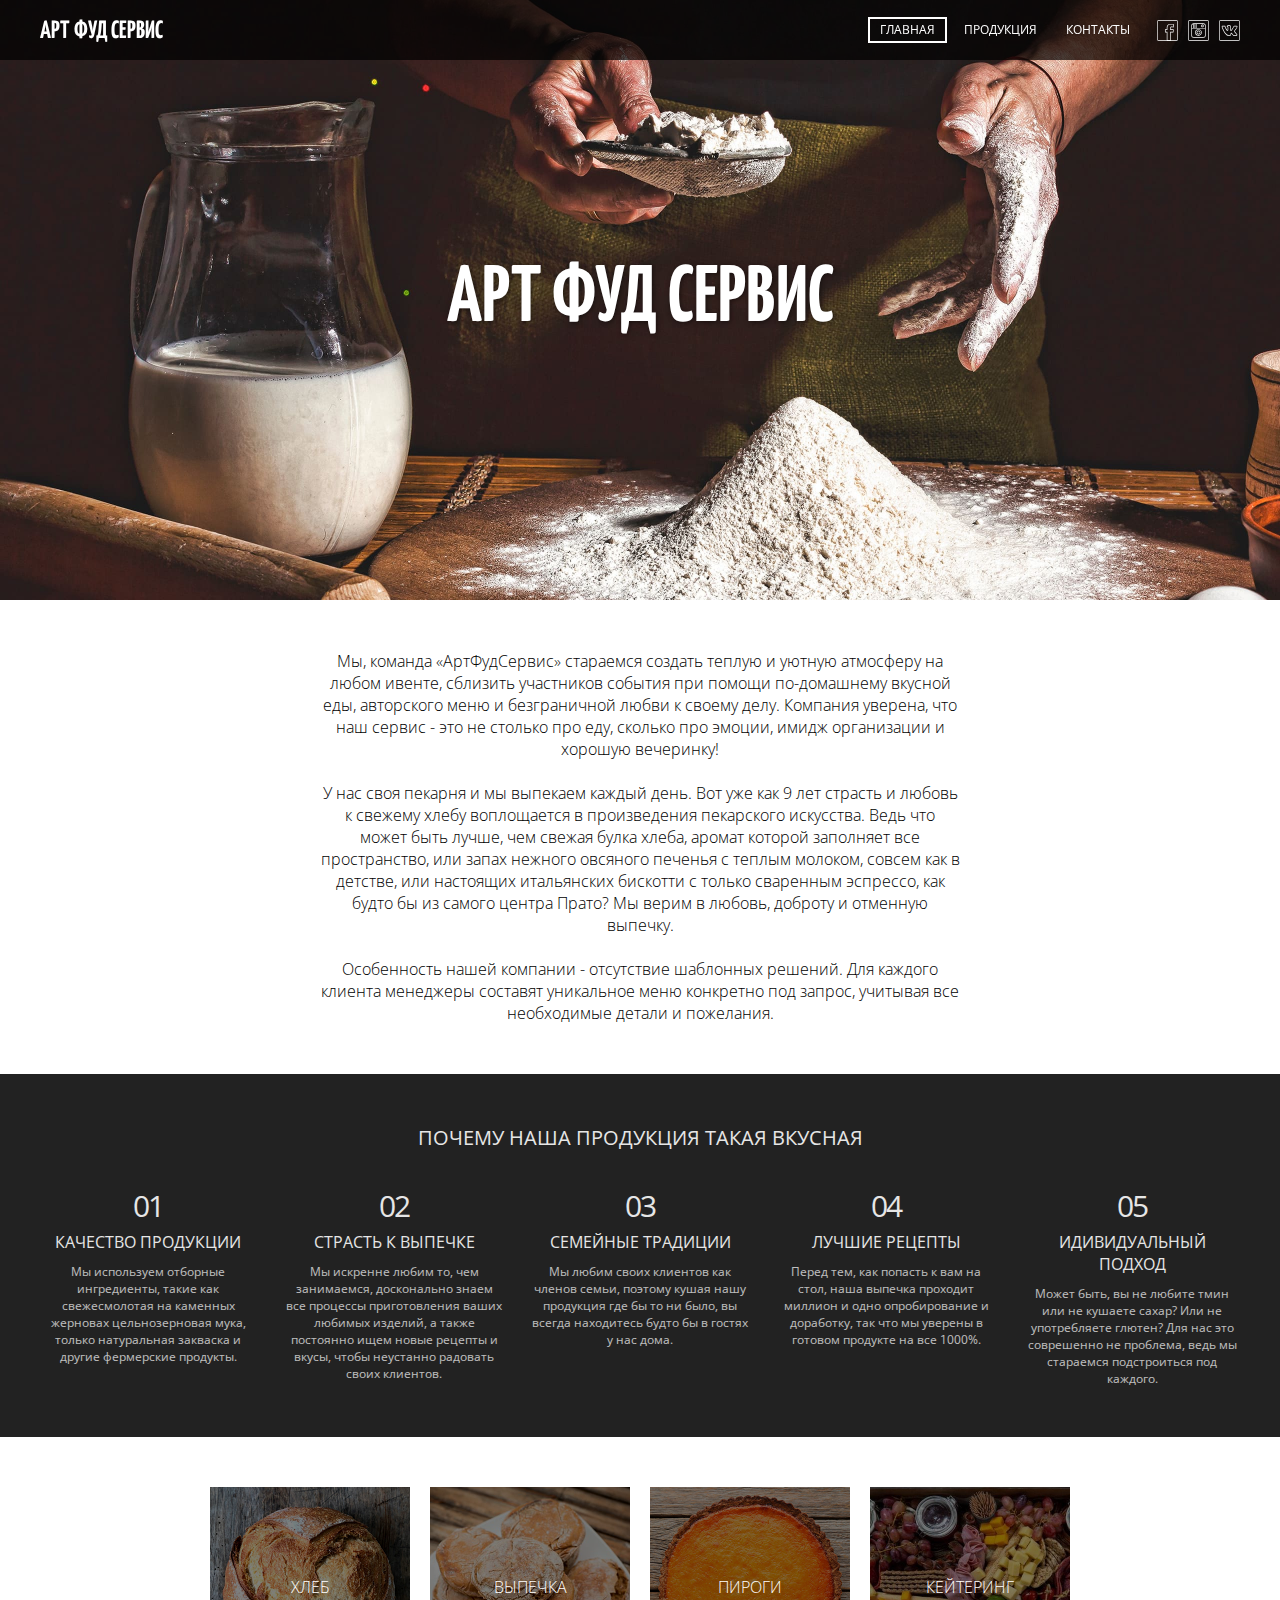
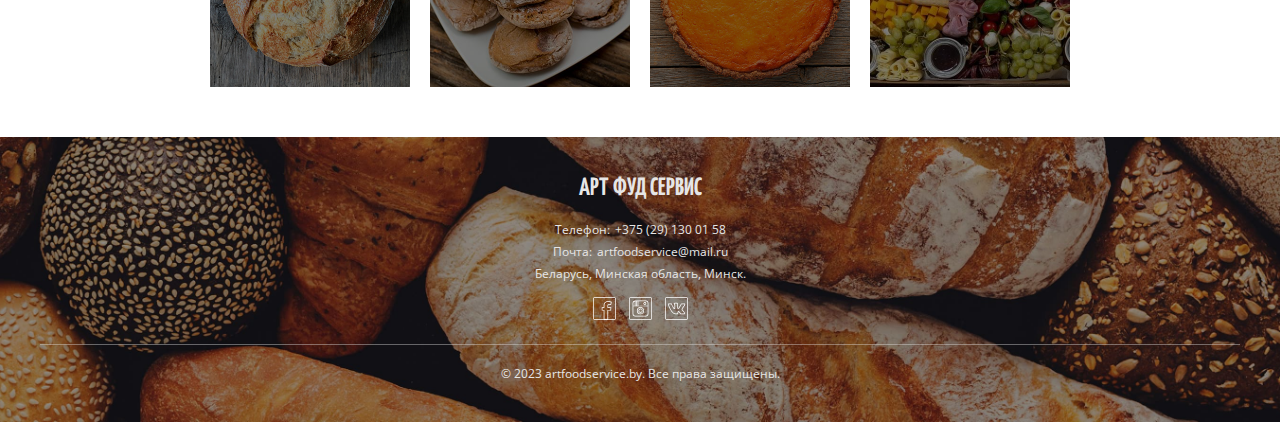
<file: index.html>
<!doctype html>
<html lang="ru-RU">
<head>
    <meta charset="UTF-8">
    <meta name="viewport" content="width=device-width, user-scalable=no, initial-scale=1.0, maximum-scale=1.0, minimum-scale=1.0">
    <meta http-equiv="X-UA-Compatible" content="ie=edge">
    <meta name="format-detection" content="telephone=no">
    <meta name="google-site-verification" content="rOUfinNm-_XWI83EbhEp3LdBsTxDR37VTovHN8Xz_fw" />
    <meta name="yandex-verification" content="4d8569208e73d49f" />

    <title>Арт Фуд Сервис | Главная</title>
    <meta name="description" content="Свежая и вкусная выпечка в Минске. У нас вы можите попробовать свежий бездрожжевой хлеб, ароматные пироги и невероятно вкусную выпечку.">
    <meta name="keywords" content="Минск пекарня Арт Фуд Сервис АртФудСервис выпечка пироги багет панини чиабатта бискотти сконы маффины">

    <meta property="og:title" content="Арт Фуд Сервис | Главная" />
    <meta property="og:type" content="website" />
    <meta property="og:description" content="Свежая и вкусная выпечка в Минске." />
    <meta property="og:url" content="https://artfoodservice.by/" />
    <meta property="og:image" content="https://artfoodservice.by/static/og_image.jpg" />

    <link rel="canonical" href="https://artfoodservice.by/">

    <link rel="apple-touch-icon" sizes="180x180" href="/static/favicon/apple-touch-icon.png">
    <link rel="icon" type="image/png" sizes="32x32" href="/static/favicon/favicon-32x32.png">
    <link rel="icon" type="image/png" sizes="16x16" href="/static/favicon/favicon-16x16.png">
    <link rel="manifest" href="/static/favicon/site.webmanifest">

    <link href="https://fonts.googleapis.com/css?family=Open+Sans:300,400,700" rel="stylesheet">
    <link href="https://fonts.googleapis.com/css?family=Yanone+Kaffeesatz:700" rel="stylesheet">
<link href="/stylesheets.css" rel="stylesheet"><script type="text/javascript" src="/stylesheets.295eccaeb494f21a99c5.js"></script></head>
<body>
    <header class="header">
        <div class="container">
            <div class="header__wrap">
                <div class="header__item">
                    <a href="/" class="header__logo">
                        АРТ ФУД СЕРВИС
                    </a>
                </div>
                <div class="header__links">
                    <a href="/" class="header__links__item --active hidden-xs-down">Главная</a>
                    <a href="/menu.html?product=bread" class="header__links__item">Продукция</a>
                    <a href="#contacts" class="header__links__item">Контакты</a>

                    <!-- https://www.iconfinder.com/search/icons?family=line-raster-icons -->
                    <div class="header__links__social hidden-xs-down">
                        <a href="https://www.facebook.com/ArtFoodService" target="_blank" class="header__links__social__link">
                            <img src="/static/facebook.svg" alt="facebook">
                        </a>
                        <a href="https://www.instagram.com/artfoodservice/" target="_blank" class="header__links__social__link">
                            <img src="/static/instagram.svg" alt="instagram">
                        </a>
                        <a href="https://vk.com/public212375859" target="_blank" class="header__links__social__link">
                            <img src="/static/vk.svg" alt="vk">
                        </a>
                    </div>
                </div>
            </div>
        </div>
    </header>

    <section class="banner --index">
        <div class="banner__text">АРТ ФУД СЕРВИС</div>
    </section>

    <section id="#about" class="about">
        <div class="about__wrap">
            Мы, команда  «АртФудСервис» стараемся создать теплую и уютную атмосферу на любом ивенте, сблизить участников события при помощи по-домашнему вкусной еды, авторского меню и безграничной любви к своему делу. Компания уверена, что наш сервис - это не столько про еду, сколько про эмоции, имидж организации и хорошую вечеринку!
            <br/>
            <br/>
            У нас своя пекарня и мы выпекаем каждый день. Вот уже как 9 лет страсть и любовь к свежему хлебу воплощается в произведения пекарского искусства. Ведь что может быть лучше, чем свежая булка хлеба, аромат которой заполняет все пространство, или запах нежного овсяного печенья с теплым молоком, совсем как в детстве, или настоящих итальянских бискотти с только сваренным эспрессо, как будто бы из самого центра Прато? Мы верим в любовь, доброту и отменную выпечку.
            <br/>
            <br/>
            Особенность нашей компании - отсутствие шаблонных решений. Для каждого клиента менеджеры составят уникальное меню конкретно под запрос, учитывая все необходимые детали и пожелания.
        </div>
    </section>

    <section class="advantages">
        <div class="container">
            <div class="advantages__title">ПОЧЕМУ НАША ПРОДУКЦИЯ ТАКАЯ ВКУСНАЯ</div>
            <div class="advantages__list">
                <div class="advantages__list__item">
                    <div class="advantages__list__item__count">01</div>
                    <div class="advantages__list__item__title">КАЧЕСТВО ПРОДУКЦИИ</div>
                    <div class="advantages__list__item__text">Мы используем отборные ингредиенты, такие как свежесмолотая на каменных жерновах цельнозерновая мука, только натуральная закваска и другие фермерские продукты.</div>
                </div>
                <div class="advantages__list__item">
                    <div class="advantages__list__item__count">02</div>
                    <div class="advantages__list__item__title">СТРАСТЬ К ВЫПЕЧКЕ</div>
                    <div class="advantages__list__item__text">Мы искренне любим то, чем занимаемся, досконально знаем все процессы приготовления ваших любимых изделий, а также постоянно ищем новые рецепты и вкусы, чтобы неустанно радовать своих клиентов.</div>
                </div>
                <div class="advantages__list__item">
                    <div class="advantages__list__item__count">03</div>
                    <div class="advantages__list__item__title">СЕМЕЙНЫЕ ТРАДИЦИИ</div>
                    <div class="advantages__list__item__text">Мы любим своих клиентов как членов семьи, поэтому кушая нашу продукция где бы то ни было, вы всегда находитесь будто бы в гостях у нас дома.</div>
                </div>
                <div class="advantages__list__item">
                    <div class="advantages__list__item__count">04</div>
                    <div class="advantages__list__item__title">ЛУЧШИЕ РЕЦЕПТЫ</div>
                    <div class="advantages__list__item__text">Перед тем, как попасть к вам на стол, наша выпечка проходит миллион и одно опробирование и доработку, так что мы уверены в готовом продукте на все 1000%.</div>
                </div>
                <div class="advantages__list__item">
                    <div class="advantages__list__item__count">05</div>
                    <div class="advantages__list__item__title">ИДИВИДУАЛЬНЫЙ ПОДХОД</div>
                    <div class="advantages__list__item__text">Может быть, вы не любите тмин или не кушаете сахар? Или не употребляете глютен? Для нас это соврешенно не проблема, ведь мы стараемся подстроиться под каждого.</div>
                </div>
            </div>
        </div>
    </section>

    <section class="menu-section">
        <div class="container">
            <div class="menu-section__list">
                <a href="/menu.html?product=bread" data-product="bread" class="menu-section__list__item">
                    <span class="menu-section__list__item__shadow"></span>
                    <img src="/img/bread.jpg" alt="bread">
                    <span class="menu-section__list__item__name">ХЛЕБ</span>
                </a>
                <a href="/menu.html?product=baking" data-product="baking" class="menu-section__list__item">
                    <span class="menu-section__list__item__shadow"></span>
                    <img src="/img/baking.jpg" alt="baking">
                    <span class="menu-section__list__item__name">ВЫПЕЧКА</span>
                </a>
                <a href="/menu.html?product=pie" data-product="pie" class="menu-section__list__item">
                    <span class="menu-section__list__item__shadow"></span>
                    <img src="/img/pie.jpg" alt="pie">
                    <span class="menu-section__list__item__name">ПИРОГИ</span>
                </a>
                <a href="/menu.html?product=catering" data-product="catering" class="menu-section__list__item">
                    <span class="menu-section__list__item__shadow"></span>
                    <img src="/img/catering.jpg" alt="catering">
                    <span class="menu-section__list__item__name">КЕЙТЕРИНГ</span>
                </a>
            </div>
        </div>
    </section>

    <footer id="contacts">
        <div class="container">
            <div class="footer__wrap">
                <div class="footer__logo">
                    АРТ ФУД СЕРВИС
                </div>
                <div class="footer__phone">
                    <div>Телефон:</div>
                    <div>+375 (29) 130 01 58</div>
                </div>
                <div class="footer__email">
                    <div>Почта:</div>
                    <div>artfoodservice@mail.ru</div>
                </div>
                <div class="footer__location">
                    Беларусь, Минская область, Минск.
                </div>

                <!-- https://www.iconfinder.com/search/icons?family=line-raster-icons -->
                <div class="footer__social">
                    <a href="https://www.facebook.com/ArtFoodService" target="_blank" class="footer__social__link">
                        <img src="/static/facebook.svg" alt="facebook">
                    </a>
                    <a href="https://www.instagram.com/artfoodservice/" target="_blank" class="footer__social__link">
                        <img src="/static/instagram.svg" alt="instagram">
                    </a>
                    <a href="https://vk.com/public212375859" target="_blank" class="footer__social__link">
                        <img src="/static/vk.svg" alt="vk">
                    </a>
                </div>
                <div class="footer__rights">
                    © 2023 artfoodservice.by. Все права защищены.
                </div>
            </div>
        </div>
    </footer>
</body>
</html>
</file>
<file: stylesheets.css>
body,html{font-family:Open Sans,sans-serif;margin:0;padding:0;box-sizing:content-box;font-weight:400;color:#fff;font-size:16px;min-width:320px}a{color:inherit;text-decoration:none}.container{margin:0 40px;height:100%}.--hide{display:none!important}.header{min-width:320px;line-height:1em;text-transform:uppercase;font-size:12px;background:rgba(0,0,0,.7);position:fixed;width:100%;height:60px;top:0;z-index:100}.header__wrap{display:flex;justify-content:space-between;align-items:center;height:100%}.header__logo{font-family:Yanone Kaffeesatz,sans-serif;font-weight:700;text-transform:uppercase;font-size:25px;line-height:normal;display:block;margin-top:4px}.header__links{display:flex;align-items:center}.header__links>*{margin-right:5px}.header__links>:last-child{margin-right:0}.header__links__item{padding:5px 10px;border:2px solid transparent}.header__links__item.--active{border:2px solid #fff}.header__links__social{display:flex}.header__links__social__link{width:21px;height:21px;margin-left:10px}.header__links__social__link img{width:100%;height:100%}.banner{height:600px;background-repeat:no-repeat;background-size:cover;display:flex;align-items:center;justify-content:center}.banner.--index{background-image:url(/img/main_banner.jpg)}.banner.--menu{background-image:url(/img/product_banner.jpg)}.banner__text{font-size:80px;font-family:Yanone Kaffeesatz,sans-serif;text-transform:uppercase;font-weight:700;text-shadow:1px 1px 5px rgba(0,0,0,.5)}.about__wrap{max-width:50%}.about__wrap,.menu-description{margin:50px auto;text-align:center;font-weight:300;color:#000}.menu-description{max-width:70%;display:none}body.--baking .menu-description.--baking,body.--bread .menu-description.--bread,body.--catering .menu-description.--catering,body.--pie .menu-description.--pie{display:block}.advantages{background:#222;color:#e6e6e6;padding:50px 0}.advantages__title{text-align:center;margin-bottom:40px;font-size:20px}.advantages__list{display:flex;margin:0 -15px}.advantages__list__item{flex:1 1 25%;text-align:center;padding:0 15px}.advantages__list__item__count{font-size:30px;letter-spacing:-2px;line-height:1em;margin-bottom:10px}.advantages__list__item__title{margin-bottom:10px}.advantages__list__item__text{font-size:12px;opacity:.8}.menu-section{margin:50px 0}.menu-section__list{display:flex;justify-content:center;margin:0 -10px}.menu-section__list__item{margin:0 10px;width:33.33%;max-width:200px;max-height:200px;position:relative;cursor:pointer}.menu-section__list__item.--active .menu-section__list__item__name,.menu-section__list__item.--active .menu-section__list__item__shadow,.menu-section__list__item:hover .menu-section__list__item__name,.menu-section__list__item:hover .menu-section__list__item__shadow{display:none}.menu-section__list__item img{width:100%;height:100%}.menu-section__list__item__shadow{position:absolute;top:0;bottom:0;right:0;left:0;background-color:rgba(0,0,0,.5);z-index:10}.menu-section__list__item__name{position:absolute;top:50%;left:50%;transform:translate(-50%,-50%);z-index:20;font-weight:300}footer{color:#e6e6e6;padding:40px 0;font-size:12px;background-image:url(/img/footer.jpg);background-repeat:no-repeat;background-position:50%;background-size:cover;position:relative}.footer__wrap{position:relative;z-index:10;text-align:center}.footer__logo{font-size:25px;font-family:Yanone Kaffeesatz,sans-serif;font-weight:700;text-transform:uppercase;line-height:normal;margin-bottom:20px}.footer__email,.footer__location,.footer__phone{display:flex;justify-content:center;margin-bottom:5px}.footer__email>div:first-child,.footer__phone>div:first-child{margin-right:5px}.footer__social{margin-bottom:20px;margin-top:15px}.footer__social__link{width:23px;height:23px;display:inline-block}.footer__social__link+.footer__social__link{margin-left:10px}.footer__social__link img{width:100%;height:100%}.footer__rights{padding-top:20px;border-top:1px solid hsla(0,0%,90.2%,.4)}.menu-list-example{height:.1px;opacity:0;position:fixed;bottom:-100px}.menu{color:#000}.menu__list{margin:-15px -15px 40px;padding:0;list-style:none;justify-content:center;flex-wrap:wrap;display:none}body.--baking .menu__list.--baking,body.--bread .menu__list.--bread,body.--catering .menu__list.--catering,body.--pie .menu__list.--pie{display:flex}.menu__list__item{width:33.33%;min-width:300px;max-width:350px;padding:15px}.menu__list__item__img{width:100%;height:220px;background-repeat:no-repeat;background-position:50%;background-size:cover}.menu__list__item__img.bread-1{background-image:url(/img/bread_1.jpg)}.menu__list__item__img.bread-2{background-image:url(/img/bread_2.jpg)}.menu__list__item__img.bread-3{background-image:url(/img/bread_3.jpg)}.menu__list__item__img.bread-4{background-image:url(/img/bread_4.jpg)}.menu__list__item__img.bread-5{background-image:url(/img/bread_5.jpg)}.menu__list__item__img.bread-6{background-image:url(/img/bread_6.jpeg)}.menu__list__item__img.bread-9{background-image:url(/img/bread_9.jpg)}.menu__list__item__img.bread-11{background-image:url(/img/bread_11.jpg)}.menu__list__item__img.bread-13{background-image:url(/img/bread_13.jpeg)}.menu__list__item__img.bread-14{background-image:url(/img/bread_14.jpg)}.menu__list__item__img.bread-15{background-image:url(/img/bread_15.jpeg)}.menu__list__item__img.bread-16{background-image:url(/img/bread_16.jpg)}.menu__list__item__img.bread-17{background-image:url(/img/bread_17.jpeg)}.menu__list__item__img.bread-18{background-image:url(/img/bread_18.jpg)}.menu__list__item__img.bread-20{background-image:url(/img/bread_20.jpg)}.menu__list__item__img.bread-21{background-image:url(/img/bread_21.jpeg)}.menu__list__item__img.bread-23{background-image:url(/img/bread_23.jpeg)}.menu__list__item__img.bread-24{background-image:url(/img/bread_24.jpg)}.menu__list__item__img.bread-25{background-image:url(/img/bread_25.jpg)}.menu__list__item__img.bread-28{background-image:url(/img/bread_28.jpg)}.menu__list__item__img.bread-29{background-image:url(/img/bread_29.jpg)}.menu__list__item__img.bread-30{background-image:url(/img/bread_30.jpg)}.menu__list__item__img.bread-31{background-image:url(/img/bread_31.jpg)}.menu__list__item__img.bread-32{background-image:url(/img/bread_32.jpg)}.menu__list__item__img.bread-33{background-image:url(/img/bread_33.jpg)}.menu__list__item__img.bread-34{background-image:url(/img/bread_34.jpg)}.menu__list__item__img.bread-35{background-image:url(/img/bread_35.jpg)}.menu__list__item__img.bread-36{background-image:url(/img/bread_36.jpg)}.menu__list__item__img.bread-37{background-image:url(/img/bread_37.jpg)}.menu__list__item__img.bread-38{background-image:url(/img/bread_38.jpg)}.menu__list__item__img.bread-39{background-image:url(/img/bread_39.jpg)}.menu__list__item__img.bread-40{background-image:url(/img/bread_40.jpg)}.menu__list__item__img.bread-41{background-image:url(/img/bread_41.jpg)}.menu__list__item__img.bread-42{background-image:url(/img/bread_42.jpg)}.menu__list__item__img.bread-43{background-image:url(/img/bread_43.jpg)}.menu__list__item__img.bread-44{background-image:url(/img/bread_44.jpg)}.menu__list__item__img.bakery-1{background-image:url(/img/bakery_1.jpeg)}.menu__list__item__img.bakery-2{background-image:url(/img/bakery_2.jpeg)}.menu__list__item__img.bakery-4{background-image:url(/img/bakery_4.jpeg)}.menu__list__item__img.bakery-5{background-image:url(/img/bakery_5.jpeg)}.menu__list__item__img.bakery-6{background-image:url(/img/bakery_6.jpeg)}.menu__list__item__img.bakery-7{background-image:url(/img/bakery_7.jpeg)}.menu__list__item__img.bakery-8{background-image:url(/img/bakery_8.jpeg)}.menu__list__item__img.bakery-9{background-image:url(/img/bakery_9.jpeg)}.menu__list__item__img.bakery-10{background-image:url(/img/bakery_10.jpeg)}.menu__list__item__img.bakery-11{background-image:url(/img/bakery_11.jpeg)}.menu__list__item__img.bakery-12{background-image:url(/img/bakery_12.jpeg)}.menu__list__item__img.bakery-13{background-image:url(/img/bakery_13.jpg)}.menu__list__item__img.bakery-14{background-image:url(/img/bakery_14.jpg)}.menu__list__item__img.bakery-15{background-image:url(/img/bakery_15.jpg)}.menu__list__item__img.bakery-16{background-image:url(/img/bakery_16.jpg)}.menu__list__item__img.bakery-17{background-image:url(/img/bakery_17.jpg)}.menu__list__item__img.bakery-18{background-image:url(/img/bakery_18.jpg)}.menu__list__item__img.bakery-20{background-image:url(/img/bakery_20.jpg)}.menu__list__item__img.bakery-21{background-image:url(/img/bakery_21.jpg)}.menu__list__item__img.pie-1{background-image:url(/img/pie_1.jpeg)}.menu__list__item__img.pie-2{background-image:url(/img/pie_2.jpeg)}.menu__list__item__img.pie-3{background-image:url(/img/pie_3.jpeg)}.menu__list__item__img.pie-4{background-image:url(/img/pie_4.jpeg)}.menu__list__item__img.pie-5{background-image:url(/img/pie_5.jpeg)}.menu__list__item__img.pie-6{background-image:url(/img/pie_6.jpeg)}.menu__list__item__img.pie-7{background-image:url(/img/pie_7.jpg)}.menu__list__item__img.pie-8{background-image:url(/img/pie_8.jpg)}.menu__list__item__img.pie-9{background-image:url(/img/pie_9.jpg)}.menu__list__item__img.pie-10{background-image:url(/img/pie_10.jpg)}.menu__list__item__img.catering_1{background-image:url(/img/catering_1.jpg)}.menu__list__item__img.catering_2{background-image:url(/img/catering_2.jpg)}.menu__list__item__img.catering_3{background-image:url(/img/catering_3.jpg)}.menu__list__item__img.catering_4{background-image:url(/img/catering_4.jpg)}.menu__list__item__img.catering_5{background-image:url(/img/catering_5.jpg)}.menu__list__item__img.catering_6{background-image:url(/img/catering_6.jpg)}.menu__list__item__img.catering_7{background-image:url(/img/catering_7.jpg)}.menu__list__item__img.catering_8{background-image:url(/img/catering_8.jpg)}.menu__list__item__img.catering_9{background-image:url(/img/catering_9.jpg)}.menu__list__item__img.catering_10{background-image:url(/img/catering_10.jpg)}.menu__list__item__img.puff_1{background-image:url(/img/puff_1.jpg)}.menu__list__item__name{font-size:18px;font-weight:700;letter-spacing:-.5px}.menu__list__item__composition>span:first-child,.menu__list__item__weight>span:first-child{font-weight:600;font-size:15px;opacity:.7}.menu__list__item__composition__value,.menu__list__item__weight__value{font-weight:300;font-size:15px}@media (max-width:768px){.about__wrap{max-width:90%;margin:30px auto;font-size:14px}.advantages{padding:30px 0}.advantages__title{margin-bottom:30px;font-size:16px}.advantages__list{flex-direction:column;margin:0}.advantages__list__item{padding:0}.advantages__list__item+.advantages__list__item{margin-top:20px}.menu-section{margin:30px 0}}@media (max-width:544px){.container{margin:0 10px}.hidden-xs-down{display:none!important}.header__links__item[href="#contacts"]{margin-right:0;padding-right:0}.banner{height:400px}.banner__text{font-size:30px}body.--baking .menu__list.--baking,body.--bread .menu__list.--bread,body.--catering .menu__list.--catering,body.--pie .menu__list.--pie{margin-bottom:0}}
</file>
